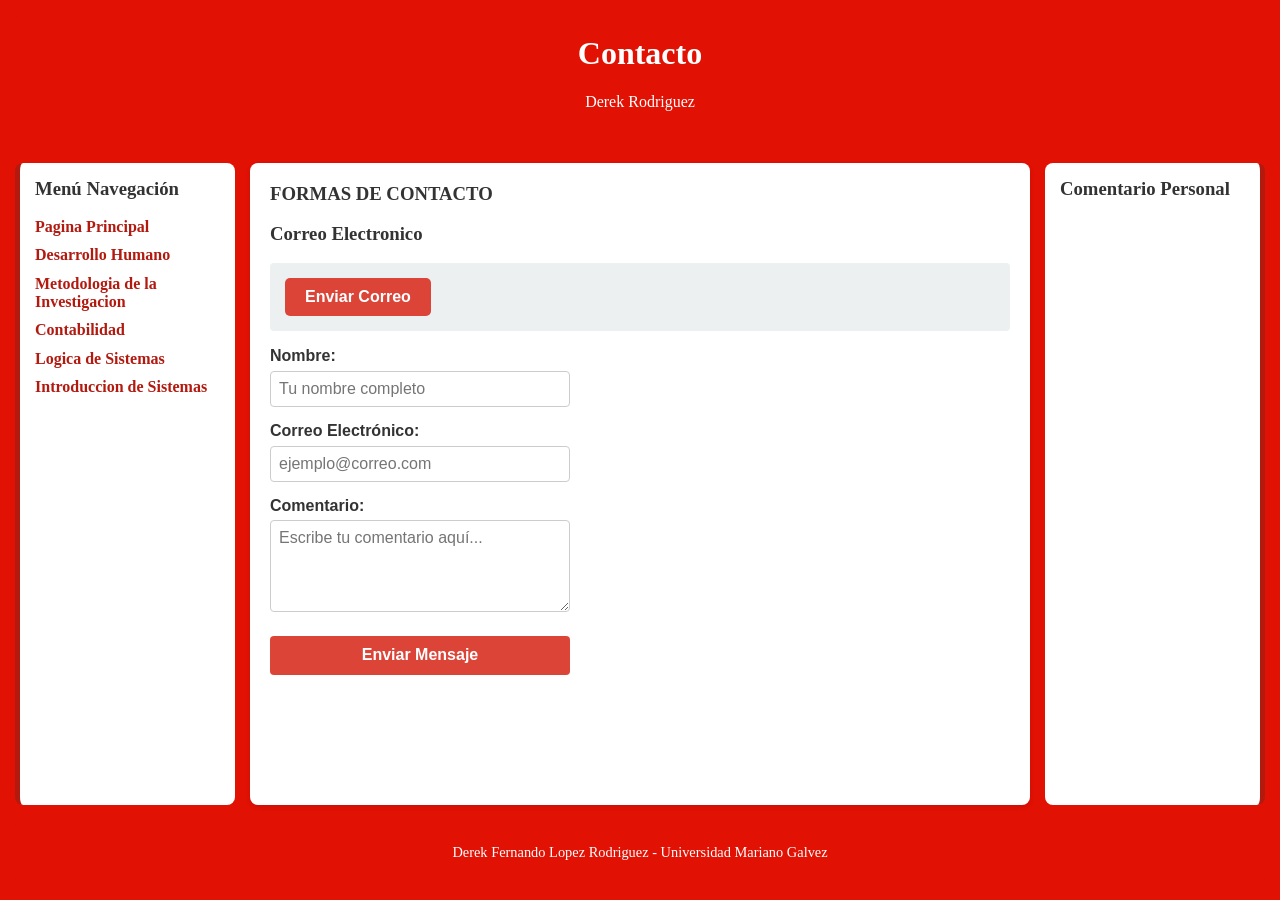
<file: Contacto.html>
<!DOCTYPE html>
<html lang="en">
<head>
    <meta charset="UTF-8">
    <meta name="viewport" content="width=device-width, initial-scale=1.0">
    <title>Contacto</title>

        <link rel="stylesheet" href="normalize.css">
    <link rel="stylesheet" href="style.css">
</head>
<body>
    <div class="container">
        <header class="header">
            <h1>Contacto</h1>
            <p>Derek Rodriguez</p>
        </header>

        <aside class="sidebar-left">
            <h3>Menú Navegación</h3>
            <ul>
                <li><a href="index.html">Pagina Principal</a></li>
                <li><a href="DesarrolloHumano.html">Desarrollo Humano  </a></li>
                <li><a href="Metodologia.html">Metodologia de la Investigacion</a></li>
                <li><a href="Contabilidad.html">Contabilidad</a></li>
                <li><a href="LogicaSistemas.html">Logica de Sistemas</a></li>
                <li><a href="Introduccion.html">Introduccion de Sistemas</a></li>
            </ul>
        </aside>

        <main class="content">    
        <h3>FORMAS DE CONTACTO</h3>

        <h3>Correo Electronico </h3>



            <div class="card"><a href="mailto:dlopezr75@miumg.edu.gt" style="display: inline-block; padding: 10px 20px; background-color: #db4437; color: white; text-decoration: none; border-radius: 5px; font-family: sans-serif;">
  Enviar Correo
</a></div>
        <p></p>
        <form onsubmit="return false;" style="max-width: 300px; font-family: sans-serif;">
  
<form onsubmit="return false;" style="max-width: 400px; font-family: sans-serif; padding: 20px; border: 1px solid #ddd; border-radius: 8px; background-color: #f9f9f9;">
  
  
  <div style="margin-bottom: 15px;">
    <label for="nombre" style="display: block; margin-bottom: 5px; font-weight: bold;">Nombre:</label>
    <input type="text" id="nombre" placeholder="Tu nombre completo" style="width: 100%; padding: 8px; border: 1px solid #ccc; border-radius: 4px; box-sizing: border-box;">
  </div>

  
  <div style="margin-bottom: 15px;">
    <label for="correo" style="display: block; margin-bottom: 5px; font-weight: bold;">Correo Electrónico:</label>
    <input type="email" id="correo" placeholder="ejemplo@correo.com" style="width: 100%; padding: 8px; border: 1px solid #ccc; border-radius: 4px; box-sizing: border-box;">
  </div>


  <div style="margin-bottom: 20px;">
    <label for="comentario" style="display: block; margin-bottom: 5px; font-weight: bold;">Comentario:</label>
    <textarea id="comentario" rows="4" placeholder="Escribe tu comentario aquí..." style="width: 100%; padding: 8px; border: 1px solid #ccc; border-radius: 4px; box-sizing: border-box; resize: vertical;"></textarea>
  </div>
  
 
  <button type="button" style="width: 100%; padding: 10px; background-color: #db4437; color: white; border: none; border-radius: 4px; cursor: pointer; font-weight: bold; font-size: 16px;">
    Enviar Mensaje
  </button>

</form>




        </main>
                 <aside class="sidebar-right">
            <h3>Comentario Personal</h3>
        </aside>


        <footer class="footer">
            <p>Derek Fernando Lopez Rodriguez - Universidad Mariano Galvez</p>
        </footer>
    </div>



</main>
</body>
</html>
</file>
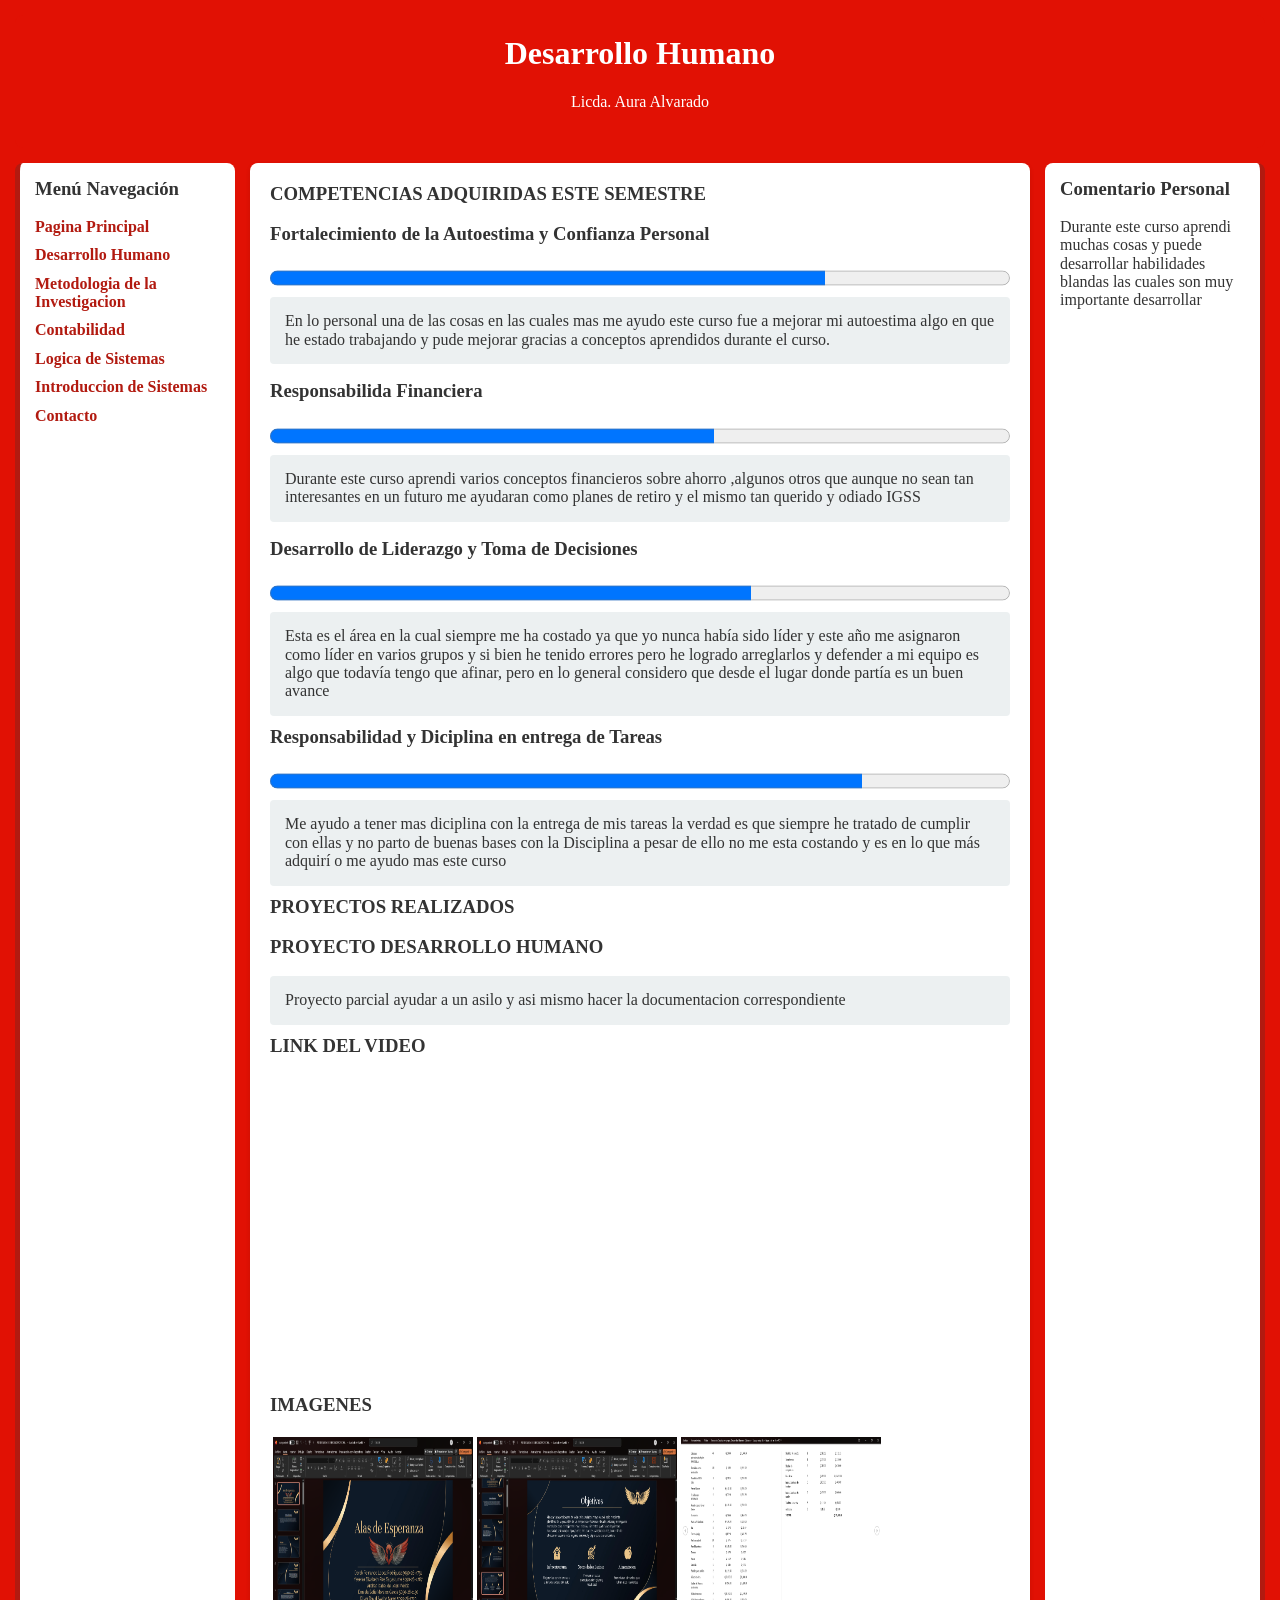
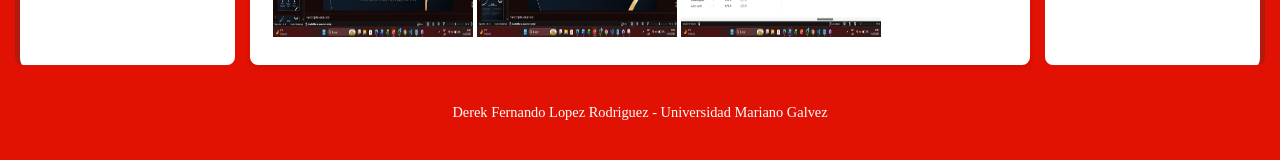
<file: DesarrolloHumano.html>
<!DOCTYPE html>
<html lang="en">
<head>
    <meta charset="UTF-8">
    <meta name="viewport" content="width=device-width, initial-scale=1.0">
    <title>DesarrolloHumano</title>

        <link rel="stylesheet" href="normalize.css">
    <link rel="stylesheet" href="style.css">
</head>
<body>
    <div class="container">
        <header class="header">
            <h1>Desarrollo Humano</h1>
            <p>Licda. Aura Alvarado</p>
        </header>

        <aside class="sidebar-left">
            <h3>Menú Navegación</h3>
            <ul>
                <li><a href="index.html">Pagina Principal</a></li>
                <li><a href="DesarrolloHumano.html">Desarrollo Humano  </a></li>
                <li><a href="Metodologia.html">Metodologia de la Investigacion</a></li>
                <li><a href="Contabilidad.html">Contabilidad</a></li>
                <li><a href="LogicaSistemas.html">Logica de Sistemas</a></li>
                <li><a href="Introduccion.html">Introduccion de Sistemas</a></li>
                               <li><a href="Contacto.html">Contacto</a></li>
            </ul>
        </aside>

        <main class="content">    
        <h3>COMPETENCIAS ADQUIRIDAS ESTE SEMESTRE</h3>

        <h3>Fortalecimiento de la Autoestima y Confianza Personal </h3>
        <progress value="75" max="100" style="width: 100%; height: 30px;"></progress>


            <div class="card">En lo personal una de las cosas en las cuales mas me ayudo este curso fue a mejorar mi autoestima algo en que he estado trabajando y 
            pude mejorar gracias a conceptos aprendidos durante el curso.</div>
        <p></p>


        <h3>Responsabilida Financiera </h3>
       <progress value="60" max="100" style="width: 100%; height: 30px;"></progress>        

            <div class="card">Durante este curso aprendi varios conceptos financieros sobre ahorro ,algunos otros que aunque no sean tan interesantes en un futuro me ayudaran
                como planes de retiro y el mismo tan querido y odiado IGSS
            </div>
        <p></p>
        
        <h3>Desarrollo de Liderazgo y Toma de Decisiones </h3> 
               <progress value="65" max="100" style="width: 100%; height: 30px;"></progress>
        <div class="card">Esta es el área en la cual siempre me ha costado ya que yo nunca había sido líder y este año me asignaron como líder en varios
         grupos y si bien he tenido errores pero he logrado arreglarlos y defender a mi equipo es algo que todavía tengo que afinar, pero 
         en lo general considero que desde el lugar donde partía es un buen avance</div>

         <h3>Responsabilidad y Diciplina en entrega de Tareas </h3>
                <progress value="80" max="100" style="width: 100%; height: 30px;"></progress>
         <div class="card">Me ayudo a tener mas diciplina con la entrega de mis tareas la verdad es que siempre he tratado de cumplir con ellas y no parto de
         buenas bases con la Disciplina a pesar de ello no me esta costando y es en lo que más adquirí o me ayudo mas este curso</div>

                 <h3>PROYECTOS REALIZADOS </h3>
                 <h3>PROYECTO DESARROLLO HUMANO</h3>
         <div class="card">Proyecto parcial ayudar a un asilo y asi mismo hacer la documentacion correspondiente 
        </div>
                <h3>LINK DEL VIDEO </h3>
<iframe width="560" height="315" src="https://www.youtube.com/embed/vsGaCIrm360?si=vV5QSeVJIJWbwAvY" title="YouTube video player" frameborder="0" allow="accelerometer; autoplay; clipboard-write; encrypted-media; gyroscope; picture-in-picture; web-share" referrerpolicy="strict-origin-when-cross-origin" allowfullscreen></iframe>
            <h3>IMAGENES</h3>
        <table>
            <tr>
                <td><img src="IMG/DES1.png" alt="IMAGEN1" height="200" width="200"></td>
                <td><img src="IMG/DES2.png" alt="IMAGEN2" height="200" width="200"></td>
                <td><img src="IMG/DES3.png" alt="IMAGEN2" height="200" width="200"></td>
            </tr>
        </table>
        </main>
                 <aside class="sidebar-right">
            <h3>Comentario Personal</h3>
            <p>Durante este curso aprendi muchas cosas y puede desarrollar habilidades blandas las cuales son muy importante desarrollar</p>
        </aside>


        <footer class="footer">
            <p>Derek Fernando Lopez Rodriguez - Universidad Mariano Galvez</p>
        </footer>
    </div>



</main>
</body>
</html>
</file>
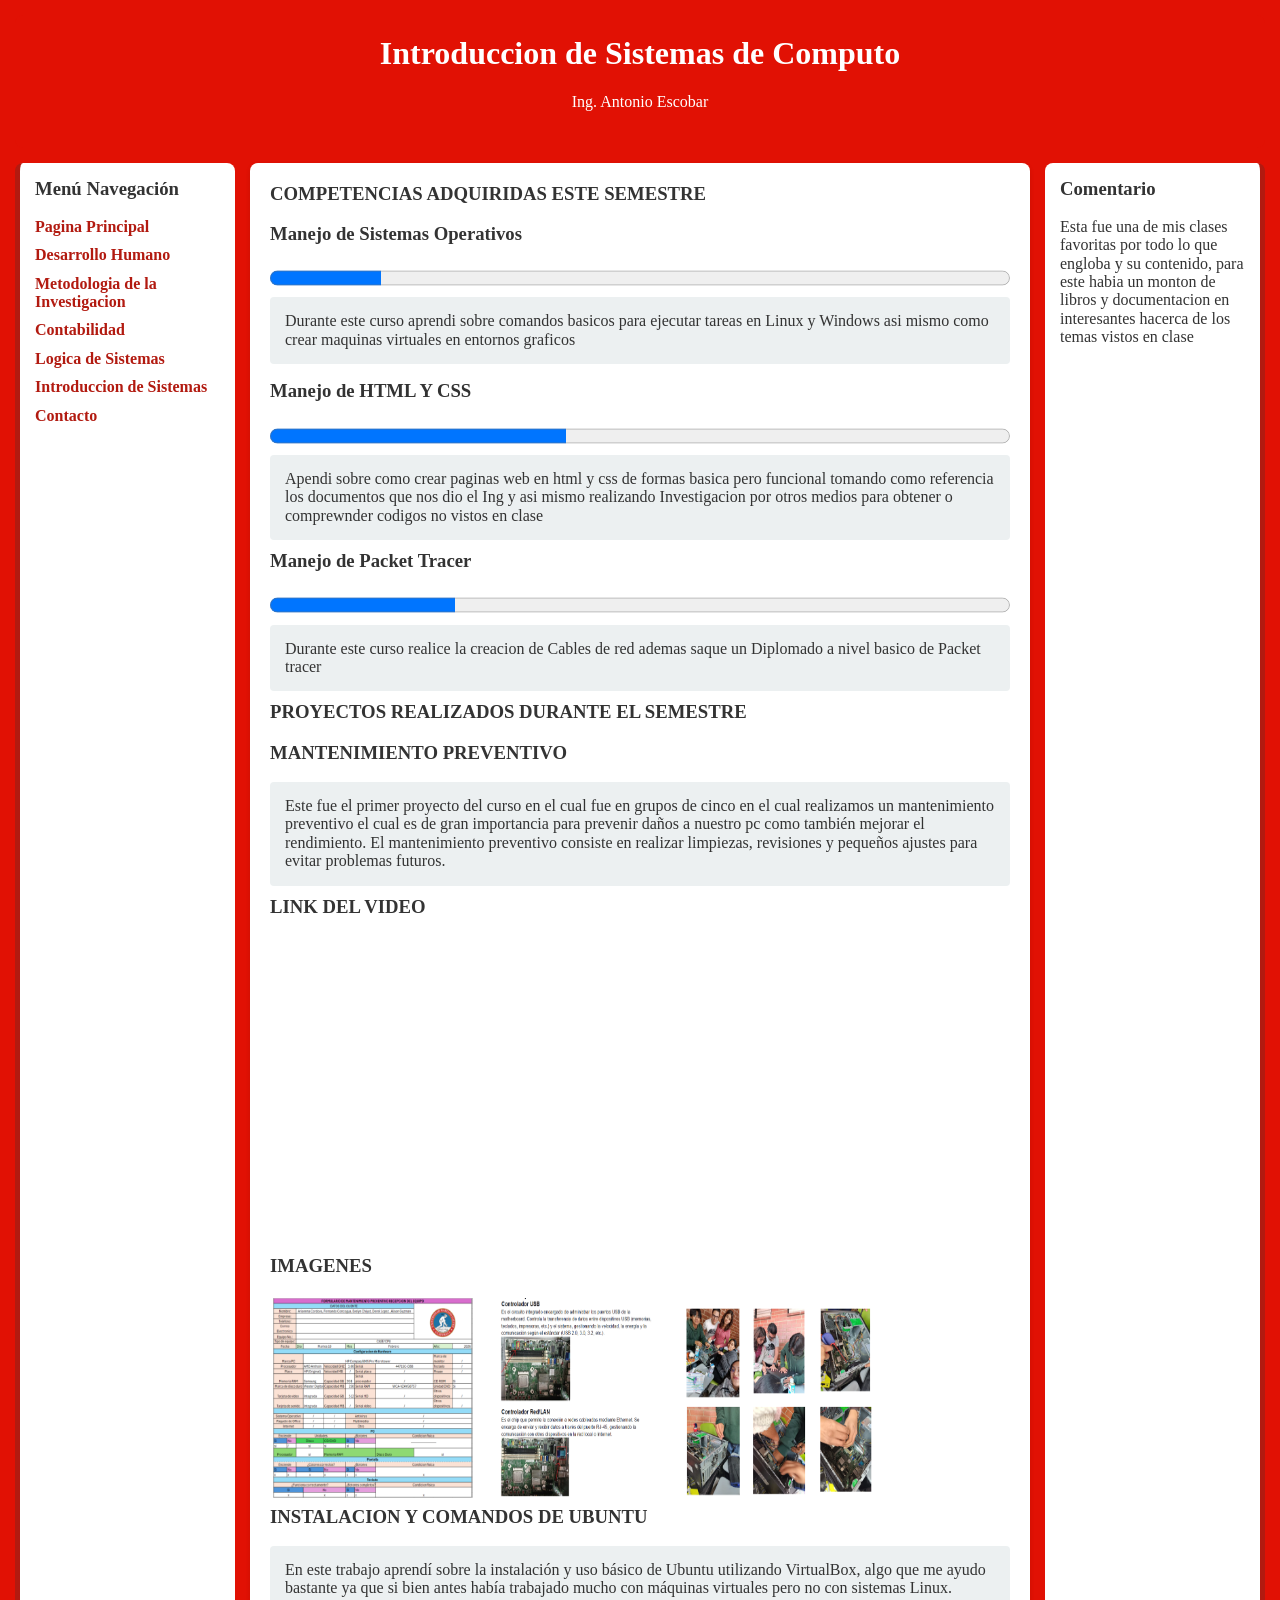
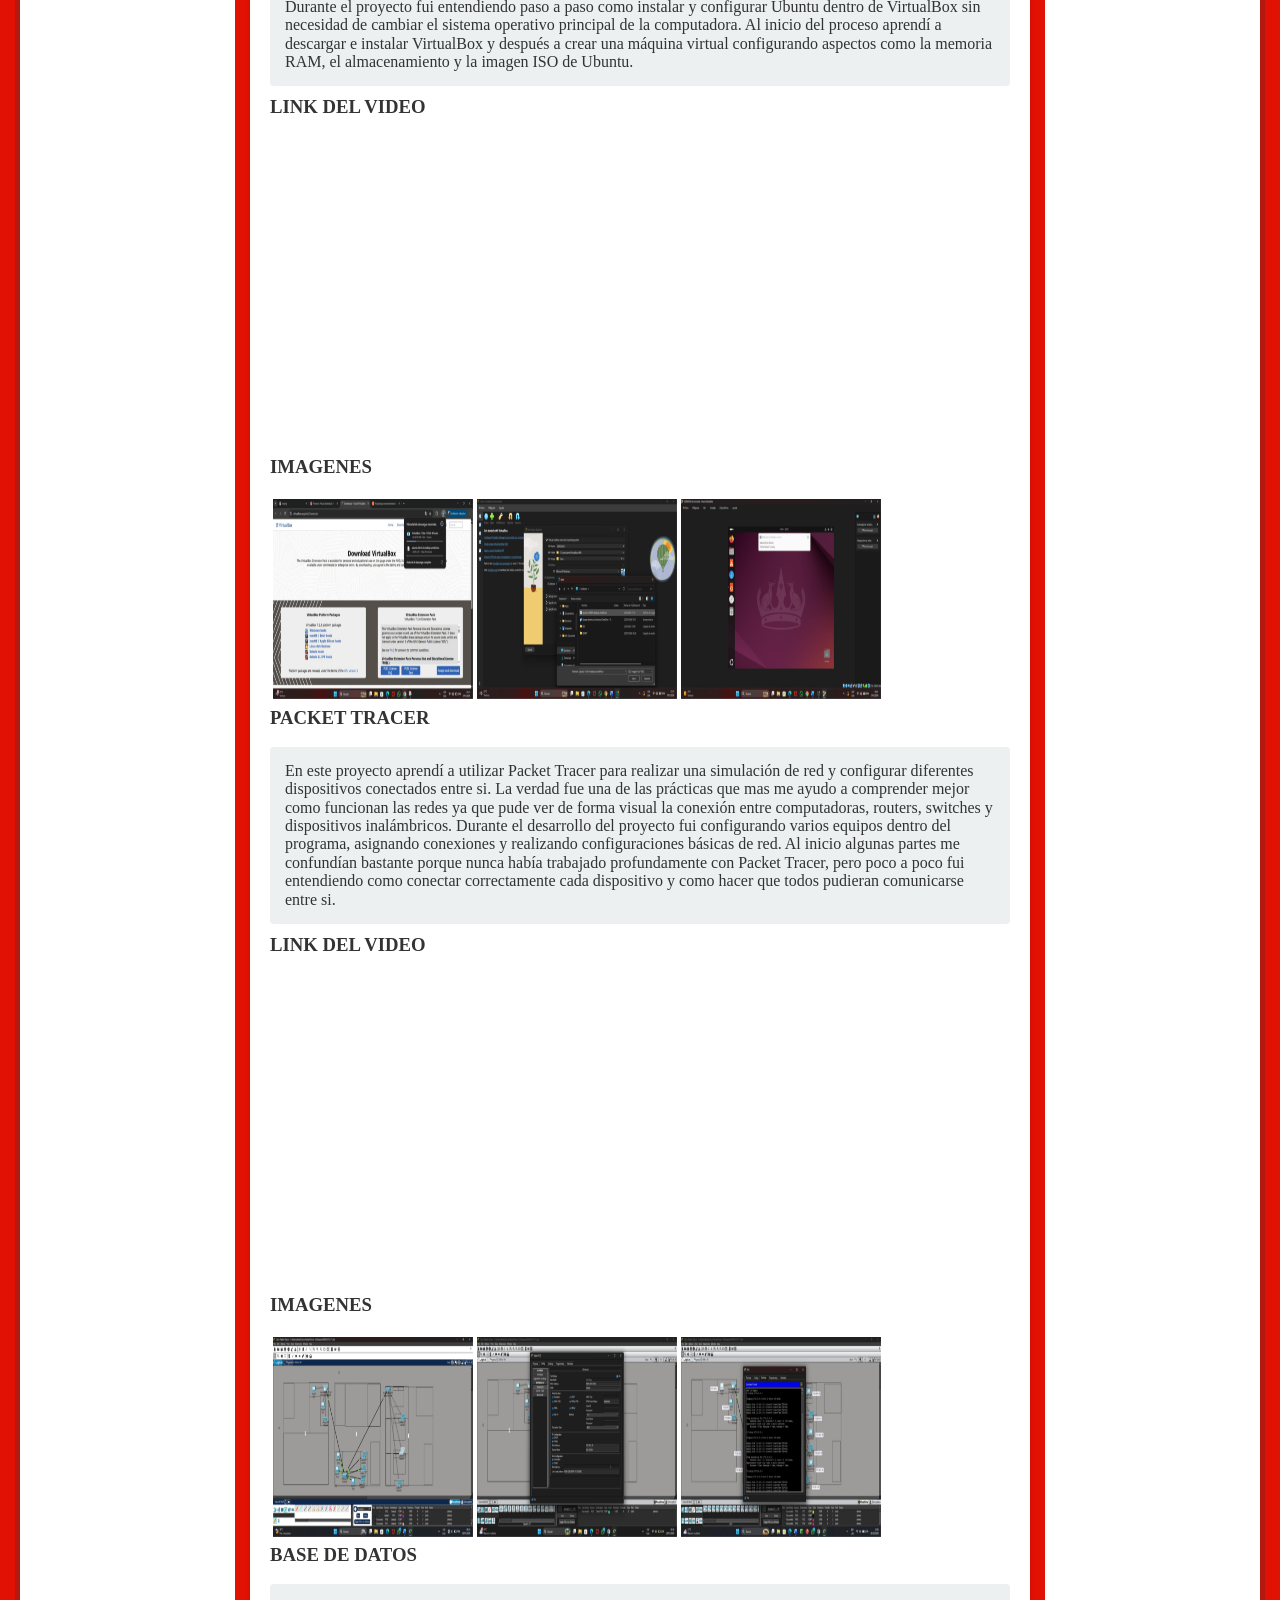
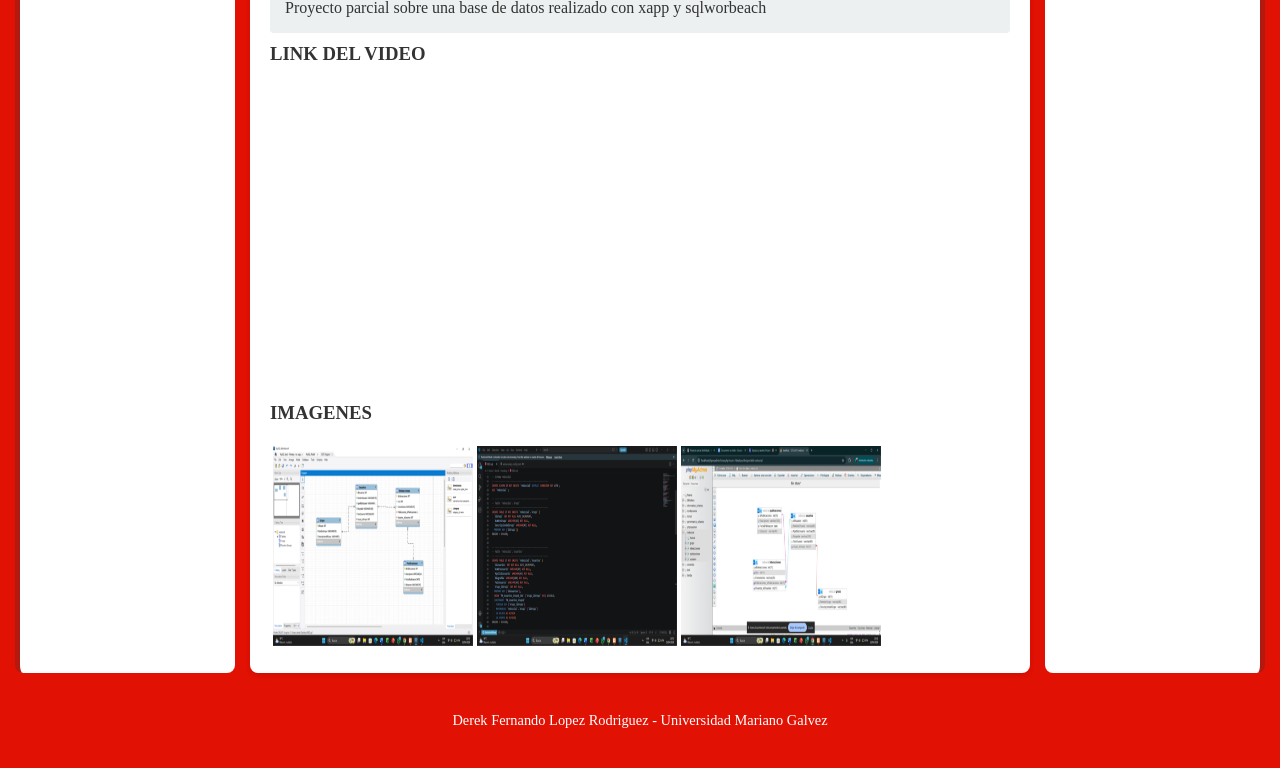
<file: Introduccion.html>
<!DOCTYPE html>
<html lang="en">
<head>
    <meta charset="UTF-8">
    <meta name="viewport" content="width=device-width, initial-scale=1.0">
    <title> Introduccion a Sistemas</title>

        <link rel="stylesheet" href="normalize.css">
    <link rel="stylesheet" href="style.css">
</head>
<body>
    <div class="container">
        <header class="header">
            <h1>Introduccion de Sistemas de Computo</h1>
            <p>Ing. Antonio Escobar</p>
        </header>

        <aside class="sidebar-left">
            <h3>Menú Navegación</h3>
            <ul>
                <li><a href="index.html">Pagina Principal</a></li>
                <li><a href="DesarrolloHumano.html">Desarrollo Humano  </a></li>
                <li><a href="Metodologia.html">Metodologia de la Investigacion</a></li>
                <li><a href="Contabilidad.html">Contabilidad</a></li>
                <li><a href="LogicaSistemas.html">Logica de Sistemas</a></li>
                <li><a href="Introduccion.html">Introduccion de Sistemas</a></li>
                                            <li><a href="Contacto.html">Contacto</a></li>
            </ul>
        </aside>

        <main class="content">    
        <h3>COMPETENCIAS ADQUIRIDAS ESTE SEMESTRE</h3>


        <h3>Manejo de Sistemas Operativos </h3>
                    <progress value="15" max="100" style="width: 100%; height: 30px;"></progress>

            <div class="card">Durante este curso aprendi sobre comandos basicos para ejecutar tareas en Linux y Windows asi mismo como crear 
                maquinas virtuales en entornos graficos
            </div>
        <p></p>
        
        <h3>Manejo de HTML Y CSS </h3> 
                    <progress value="40" max="100" style="width: 100%; height: 30px;"></progress>

        <div class="card">Apendi sobre como crear paginas web en html y css de formas basica pero funcional tomando como referencia
            los documentos que nos dio el Ing y asi mismo realizando Investigacion por otros medios para obtener o comprewnder codigos 
            no vistos en clase
        </div>

         <h3>Manejo de Packet Tracer</h3>
                     <progress value="25" max="100" style="width: 100%; height: 30px;"></progress>

         <div class="card">Durante este curso realice la creacion de Cables de red ademas saque un Diplomado a nivel basico de Packet tracer </div>
 
         <h3>PROYECTOS REALIZADOS DURANTE EL SEMESTRE</h3>
         <h3>MANTENIMIENTO PREVENTIVO</h3>
         <div class="card">Este fue el primer proyecto del curso en el cual fue en grupos de cinco en el cual realizamos un mantenimiento 
            preventivo el cual es de gran importancia para prevenir daños a nuestro pc como también mejorar el rendimiento.  El mantenimiento
             preventivo consiste en realizar limpiezas, revisiones y pequeños ajustes para evitar problemas futuros.  </div>
                <h3>LINK DEL VIDEO</h3>

                <iframe width="560" height="315" src="https://www.youtube.com/embed/09g5Cw_8jLc?si=o05FbliFM7Df6LH-" title="YouTube video player" frameborder="0" allow="accelerometer; autoplay; clipboard-write; encrypted-media; gyroscope; picture-in-picture; web-share" referrerpolicy="strict-origin-when-cross-origin" allowfullscreen></iframe>
            <h3>IMAGENES</h3>
        <table>
            <tr>
                <td><img src="IMG/INTRODUCCION IMG1.png" alt="IMAGEN1" height="200" width="200"></td>
                <td><img src="IMG/INTRODUCCION IMG2.png" alt="IMAGEN2" height="200" width="200"></td>
                <td><img src="IMG/INTRODUCCION IMG4.png" alt="IMAGEN2" height="200" width="200"></td>
            </tr>
        </table>

                <h3>INSTALACION Y COMANDOS DE UBUNTU</h3>
         <div class="card">En este trabajo aprendí sobre la instalación y uso básico de Ubuntu utilizando VirtualBox, algo que me ayudo bastante ya
             que si bien antes  había trabajado mucho con máquinas virtuales pero no con sistemas Linux. Durante el proyecto fui entendiendo paso a 
             paso como instalar y configurar Ubuntu dentro de VirtualBox sin necesidad de cambiar el sistema operativo principal de la computadora.
            Al inicio del proceso aprendí a descargar e instalar VirtualBox y después a crear una máquina virtual configurando aspectos como la memoria RAM, el
           almacenamiento y la imagen ISO de Ubuntu. 
</div>
                <h3>LINK DEL VIDEO</h3>
<iframe width="560" height="315" src="https://www.youtube.com/embed/wCFA1XYMN0E?si=4XsYCqDLMyt_onvp" title="YouTube video player" frameborder="0" allow="accelerometer; autoplay; clipboard-write; encrypted-media; gyroscope; picture-in-picture; web-share" referrerpolicy="strict-origin-when-cross-origin" allowfullscreen></iframe>
                <h3>IMAGENES</h3>
        <table>
            <tr>
                <td><img src="IMG/INTUBU1.png" alt="IMAGEN1" height="200" width="200"></td>
                <td><img src="IMG/INTUBU2.png" alt="IMAGEN2" height="200" width="200"></td>
                <td><img src="IMG/INTUBU3.png" alt="IMAGEN2" height="200" width="200"></td>
            </tr>
        </table>


        <h3>PACKET TRACER</h3>
         <div class="card">En este proyecto aprendí a utilizar Packet Tracer para realizar una simulación de red y configurar diferentes 
            dispositivos conectados entre si. La verdad fue una de las prácticas que mas me ayudo a comprender mejor como funcionan las redes
             ya que pude ver de forma visual la conexión entre computadoras, routers, switches y dispositivos inalámbricos. 
            Durante el desarrollo del proyecto fui configurando varios equipos dentro del programa, asignando conexiones y realizando configuraciones 
            básicas de red. Al inicio algunas partes me confundían bastante porque nunca había trabajado profundamente con Packet Tracer, pero poco a
             poco fui entendiendo como conectar correctamente cada dispositivo y como hacer que todos pudieran comunicarse entre si. 
</div>
                <h3>LINK DEL VIDEO</h3>
<iframe width="560" height="315" src="https://www.youtube.com/embed/OEQ8nuLt_34?si=NKj33DdCQSyibygf" title="YouTube video player" frameborder="0" allow="accelerometer; autoplay; clipboard-write; encrypted-media; gyroscope; picture-in-picture; web-share" referrerpolicy="strict-origin-when-cross-origin" allowfullscreen></iframe>
            <h3>IMAGENES</h3>
        <table>
            <tr>
                <td><img src="IMG/INTPTR1.png" alt="IMAGEN1" height="200" width="200"></td>
                <td><img src="IMG/INTPTR2.png" alt="IMAGEN2" height="200" width="200"></td>
                <td><img src="IMG/INTPTR3.png" alt="IMAGEN2" height="200" width="200"></td>
            </tr>
        </table>

        <h3>BASE DE DATOS</h3>
         <div class="card">Proyecto parcial sobre una base de datos realizado con xapp y sqlworbeach
</div>
                <h3>LINK DEL VIDEO</h3>

<iframe width="560" height="315" src="https://www.youtube.com/embed/4MOJAPWBYJo?si=xiiiRacLOmuJHffb" title="YouTube video player" frameborder="0" allow="accelerometer; autoplay; clipboard-write; encrypted-media; gyroscope; picture-in-picture; web-share" referrerpolicy="strict-origin-when-cross-origin" allowfullscreen></iframe>
                <h3>IMAGENES</h3>
        <table>
            <tr>
                <td><img src="IMG/INTPDB1.png" alt="IMAGEN1" height="200" width="200"></td>
                <td><img src="IMG/INTPDB2.png" alt="IMAGEN2" height="200" width="200"></td>
                <td><img src="IMG/INTPDB3.png" alt="IMAGEN2" height="200" width="200"></td>
            </tr>
        </table>

        </main>
                 <aside class="sidebar-right">
            <h3>Comentario</h3>
            <p>Esta fue una de mis clases favoritas por todo lo que engloba y su contenido, para este habia un monton de libros y documentacion en interesantes
                hacerca de los temas vistos en clase
            </p>
        </aside>


        <footer class="footer">
            <p>Derek Fernando Lopez Rodriguez - Universidad Mariano Galvez</p>
        </footer>
    </div>
</file>
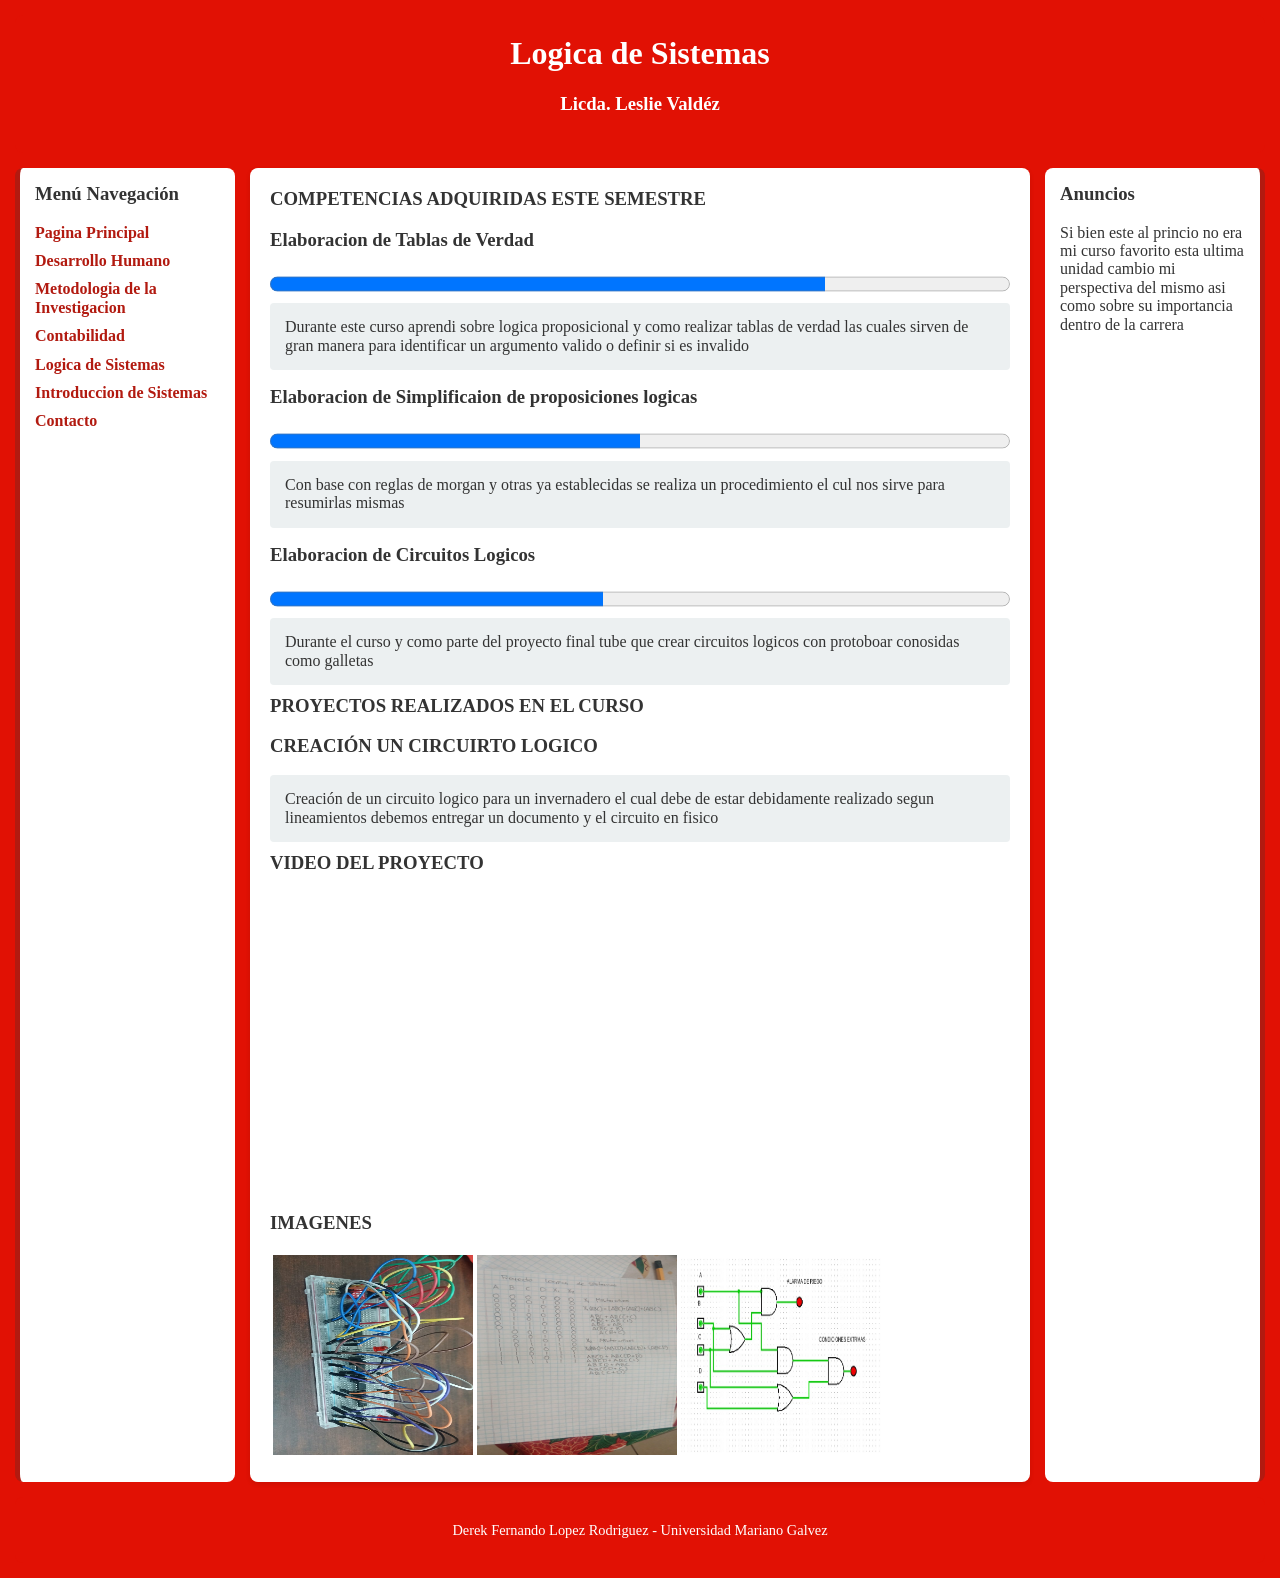
<file: LogicaSistemas.html>
<!DOCTYPE html>
<html lang="en">
<head>
    <meta charset="UTF-8">
    <meta name="viewport" content="width=device-width, initial-scale=1.0">
    <title>Logica</title>

        <link rel="stylesheet" href="normalize.css">
    <link rel="stylesheet" href="style.css">
</head>
<body>
    <div class="container">
        <header class="header">
            <h1>Logica de Sistemas</h1>
            <h3>Licda. Leslie Valdéz</h3>
        </header>

        <aside class="sidebar-left">
            <h3>Menú Navegación</h3>
            <ul>
                <li><a href="index.html">Pagina Principal</a></li>
                <li><a href="DesarrolloHumano.html">Desarrollo Humano  </a></li>
                <li><a href="Metodologia.html">Metodologia de la Investigacion</a></li>
                <li><a href="Contabilidad.html">Contabilidad</a></li>
                <li><a href="LogicaSistemas.html">Logica de Sistemas</a></li>
                <li><a href="Introduccion.html">Introduccion de Sistemas</a></li>
                                            <li><a href="Contacto.html">Contacto</a></li>
            </ul>
        </aside>

        <main class="content">    
        <h3>COMPETENCIAS ADQUIRIDAS ESTE SEMESTRE</h3>

        <h3>Elaboracion de Tablas de Verdad </h3>
                    <progress value="75" max="100" style="width: 100%; height: 30px;"></progress>

            <div class="card">Durante este curso aprendi sobre logica proposicional y como realizar tablas de verdad las cuales sirven de gran 
               manera para identificar un argumento valido o definir si es invalido
            </div>
        <p></p>

        <h3>Elaboracion de Simplificaion de proposiciones logicas</h3>
                    <progress value="50" max="100" style="width: 100%; height: 30px;"></progress>

            <div class="card"> Con base con reglas de morgan y otras ya establecidas se realiza un procedimiento el cul nos sirve para resumirlas mismas
            </div>
        <p></p>
        
        <h3>Elaboracion de Circuitos Logicos</h3> 
                    <progress value="45" max="100" style="width: 100%; height: 30px;"></progress>

        <div class="card">Durante el curso y como parte del proyecto final tube que crear circuitos logicos con protoboar conosidas como galletas</div>
        <h3>PROYECTOS REALIZADOS EN EL CURSO</h3>
                         <h3>CREACIÓN UN CIRCUIRTO LOGICO </h3>
         <div class="card">Creación de un circuito logico para un invernadero el cual debe de estar debidamente realizado segun lineamientos 
          debemos entregar un documento y el circuito en fisico
        </div>
                <h3>VIDEO DEL PROYECTO</h3>
<iframe width="560" height="315" src="https://www.youtube.com/embed/GiCOF_4iVLo?si=eiIkO9i9utXc5BuU" title="YouTube video player" frameborder="0" allow="accelerometer; autoplay; clipboard-write; encrypted-media; gyroscope; picture-in-picture; web-share" referrerpolicy="strict-origin-when-cross-origin" allowfullscreen></iframe>
            <h3>IMAGENES</h3>
        <table>
            <tr>
                <td><img src="IMG/LOG1.jpeg" alt="IMAGEN1" height="200" width="200"></td>
                <td><img src="IMG/LOG2.jpeg" alt="IMAGEN2" height="200" width="200"></td>
                <td><img src="IMG/LOG3.jpeg " alt="IMAGEN3 CONTA" height="200" width="200"> </td>
            </tr>
        </table>
        </main>
                 <aside class="sidebar-right">
            <h3>Anuncios</h3>
            <p>Si bien este al princio no era mi curso favorito esta ultima unidad cambio mi perspectiva del mismo asi 
               como sobre su importancia dentro de la carrera 
            </p>
        </aside>


        <footer class="footer">
            <p>Derek Fernando Lopez Rodriguez - Universidad Mariano Galvez</p>
        </footer>
    </div>
</file>
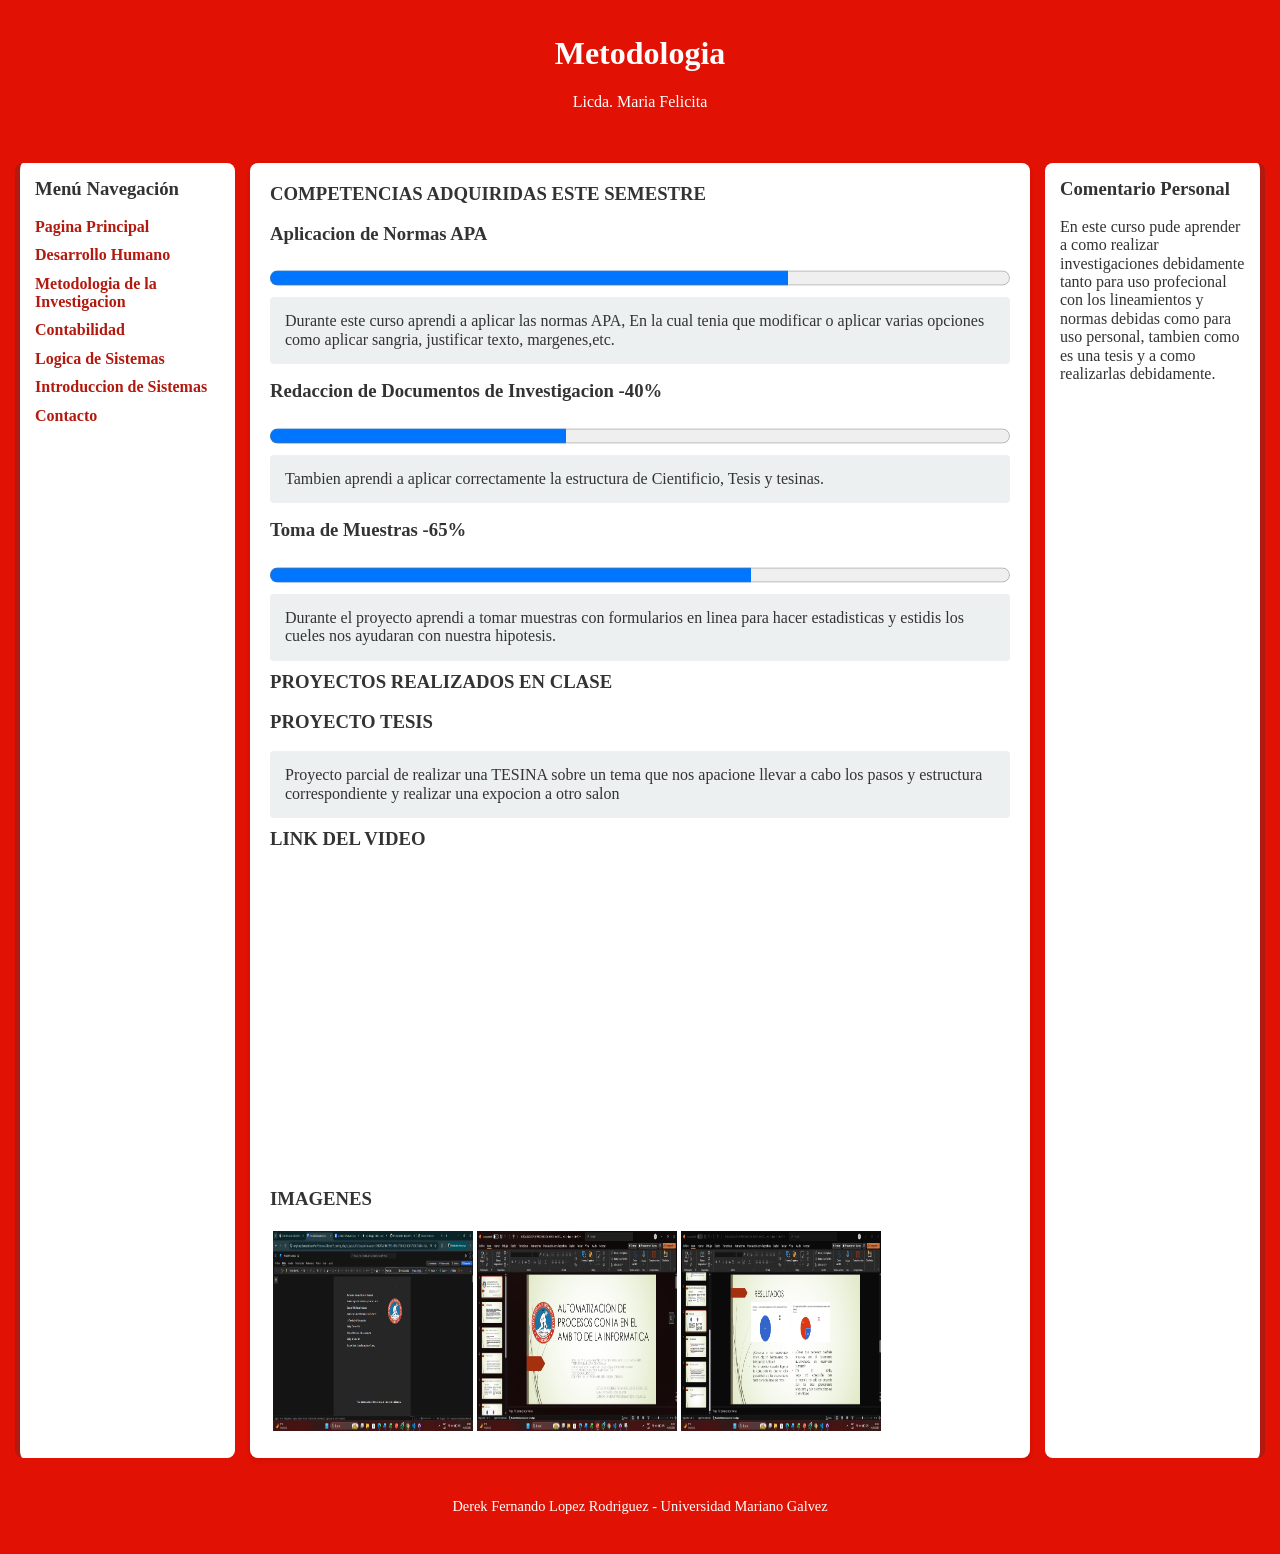
<file: Metodologia.html>
<!DOCTYPE html>
<html lang="en">
<head>
    <meta charset="UTF-8">
    <meta name="viewport" content="width=device-width, initial-scale=1.0">
    <title>Metodologia</title>

        <link rel="stylesheet" href="normalize.css">
        <link rel="stylesheet" href="style.css">

</head>
<body>
    <div class="container">
        <header class="header">
            <h1>Metodologia</h1>
            <p>Licda. Maria Felicita</p>
        </header>

        <aside class="sidebar-left">
            <h3>Menú Navegación</h3>
            <ul>
                   <li><a href="index.html">Pagina Principal</a></li>
                <li><a href="DesarrolloHumano.html">Desarrollo Humano  </a></li>
                <li><a href="Metodologia.html">Metodologia de la Investigacion</a></li>
                <li><a href="Contabilidad.html">Contabilidad</a></li>
                <li><a href="LogicaSistemas.html">Logica de Sistemas</a></li>
                <li><a href="Introduccion.html">Introduccion de Sistemas</a></li>
                            <li><a href="Contacto.html">Contacto</a></li>                

            </ul>
        </aside>

        <main class="content">    
        <h3>COMPETENCIAS ADQUIRIDAS ESTE SEMESTRE</h3>

        <h3>Aplicacion de Normas APA</h3>
               <progress value="70" max="100" style="width: 100%; height: 30px;"></progress>
            <div class="card">Durante este curso aprendi a aplicar las normas APA, En la cual tenia que modificar o aplicar varias opciones como aplicar sangria, justificar
                texto, margenes,etc.</div>
        <p></p>

        <h3>Redaccion de Documentos de Investigacion -40%</h3>
               <progress value="40" max="100" style="width: 100%; height: 30px;"></progress>
            <div class="card">Tambien aprendi a aplicar correctamente la estructura de Cientificio, Tesis y tesinas.</div>
        <p></p>
        
        <h3>Toma de Muestras -65%</h3>
               <progress value="65" max="100" style="width: 100%; height: 30px;"></progress> 
        <div class="card">Durante el proyecto aprendi a tomar muestras con formularios en linea para hacer estadisticas y estidis los cueles nos ayudaran 
            con nuestra hipotesis.
        </div>
        <h3>PROYECTOS REALIZADOS EN CLASE</h3>
             <h3>PROYECTO TESIS</h3>
         <div class="card">Proyecto parcial de realizar una TESINA sobre un tema que nos apacione llevar a cabo los pasos y estructura correspondiente
            y realizar una expocion a otro salon
        </div>
                <h3>LINK DEL VIDEO </h3>
                <iframe width="560" height="315" src="https://www.youtube.com/embed/d0ThmKrJBEY?si=HeDouGYSqS12w0Az" title="YouTube video player" frameborder="0" allow="accelerometer; autoplay; clipboard-write; encrypted-media; gyroscope; picture-in-picture; web-share" referrerpolicy="strict-origin-when-cross-origin" allowfullscreen></iframe>
            <h3>IMAGENES</h3>
        <table>
            <tr>
                <td><img src="IMG/MET1.png" alt="IMAGEN1" height="200" width="200"></td>
                <td><img src="IMG/MET2.png" alt="IMAGEN2" height="200" width="200"></td>
                <td><img src="IMG/MET3.png" alt="IMAGEN2" height="200" width="200"></td>
            </tr>
        </table>

        </main>
                 <aside class="sidebar-right">
            <h3>Comentario Personal</h3>
            <p>En este curso pude aprender a como realizar investigaciones debidamente tanto para uso profecional con los lineamientos y normas debidas 
                como para uso personal, tambien como es una tesis y a como realizarlas debidamente.
            </p>
  
        </aside>


        <footer class="footer">
            <p>Derek Fernando Lopez Rodriguez - Universidad Mariano Galvez</p>
        </footer>
    </div>
        



   
         
</main>
</body>
</html>
</file>
<file: style.css>
body {
    font-family:'Times New Roman', Times, serif;
    margin: 0;
    background-color: #E11104;
    color: #333;
}

/* Configuración de CSS GRID */
.container {
    display: grid;
    min-height: 100vh;
    /* Definición de 3 columnas: Lado (200px), Centro (Flexible), Lado (200px) */
    grid-template-columns: 220px 1fr 220px;
    /* Definición de filas: Auto para header, Flexible para contenido, Auto para footer */
    grid-template-rows: auto 1fr auto;
    
    /* Asignación de áreas */
    grid-template-areas: 
        "header header header"
        "left content right"
        "footer footer footer";
    
    gap: 15px;
    padding: 15px;
    box-sizing: border-box;
}

/* Asignación de elementos a las áreas definidas */
.header { grid-area: header; background-color: #E11104; color: white; padding: 20px; text-align: center; border-radius: 8px; }
.sidebar-left { grid-area: left; background-color: #ffffff; padding: 15px; border-radius: 8px; border-left: 5px solid #B21A10; }
.content { grid-area: content; background-color: #ffffff; padding: 20px; border-radius: 8px; box-shadow: 0 2px 5px rgba(0,0,0,0.1); }
.sidebar-right { grid-area: right; background-color: #ffffff; padding: 15px; border-radius: 8px; border-right: 5px solid #B21A10; }
.footer { grid-area: footer; background-color: #E11104; color: white; padding: 10px; text-align: center; border-radius: 8px; font-size: 0.9em; }

/* Estilos de adorno profesional */
h1, h2, h3 { margin-top: 0; }
ul { list-style: none; padding: 0; }
li { margin-bottom: 10px; }
a { text-decoration: none; color: #B21A10; font-weight: bold; }
.card { background: #ecf0f1; padding: 15px; margin-bottom: 10px; border-radius: 4px; }

/* Responsive básico */
@media (max-width: 800px) {
    .container {
        grid-template-columns: 1fr;
        grid-template-areas: 
            "header"
            "content"
            "left"
            "right"
            "footer";
    }
}
</file>
